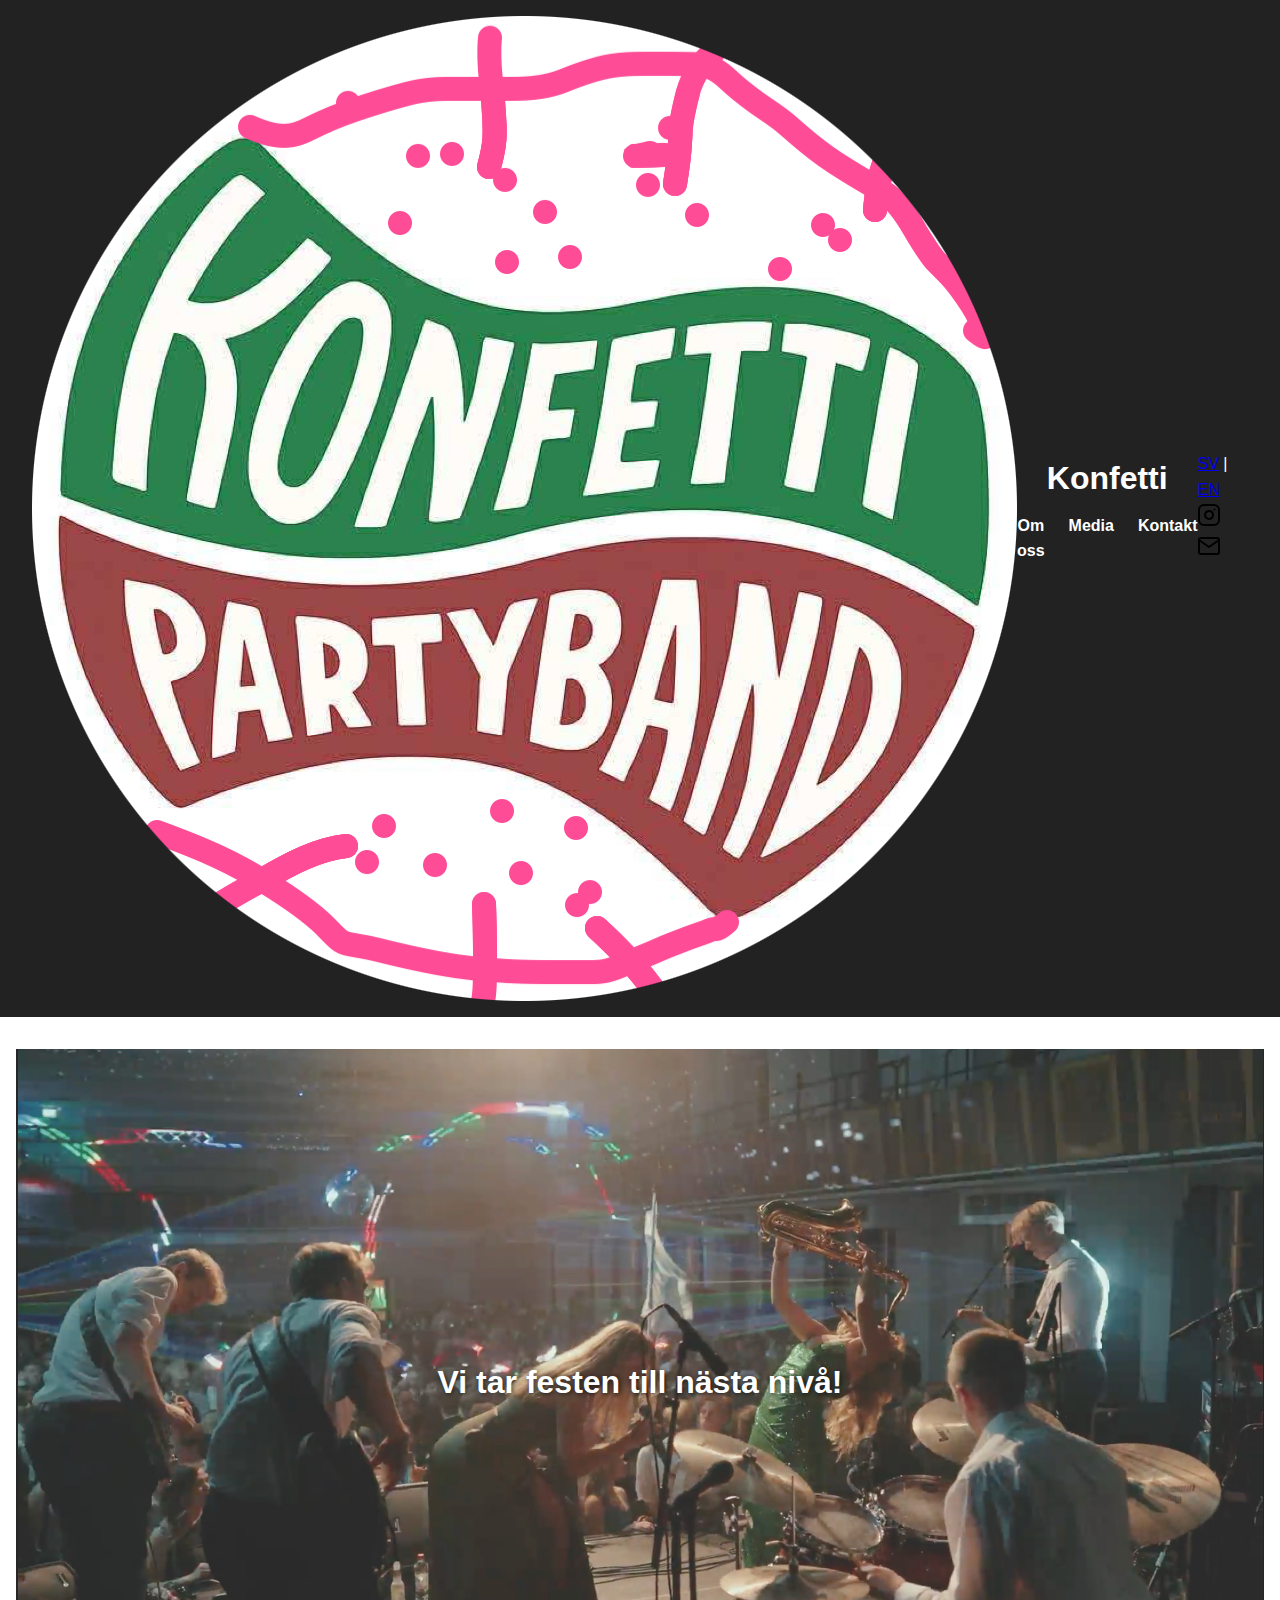
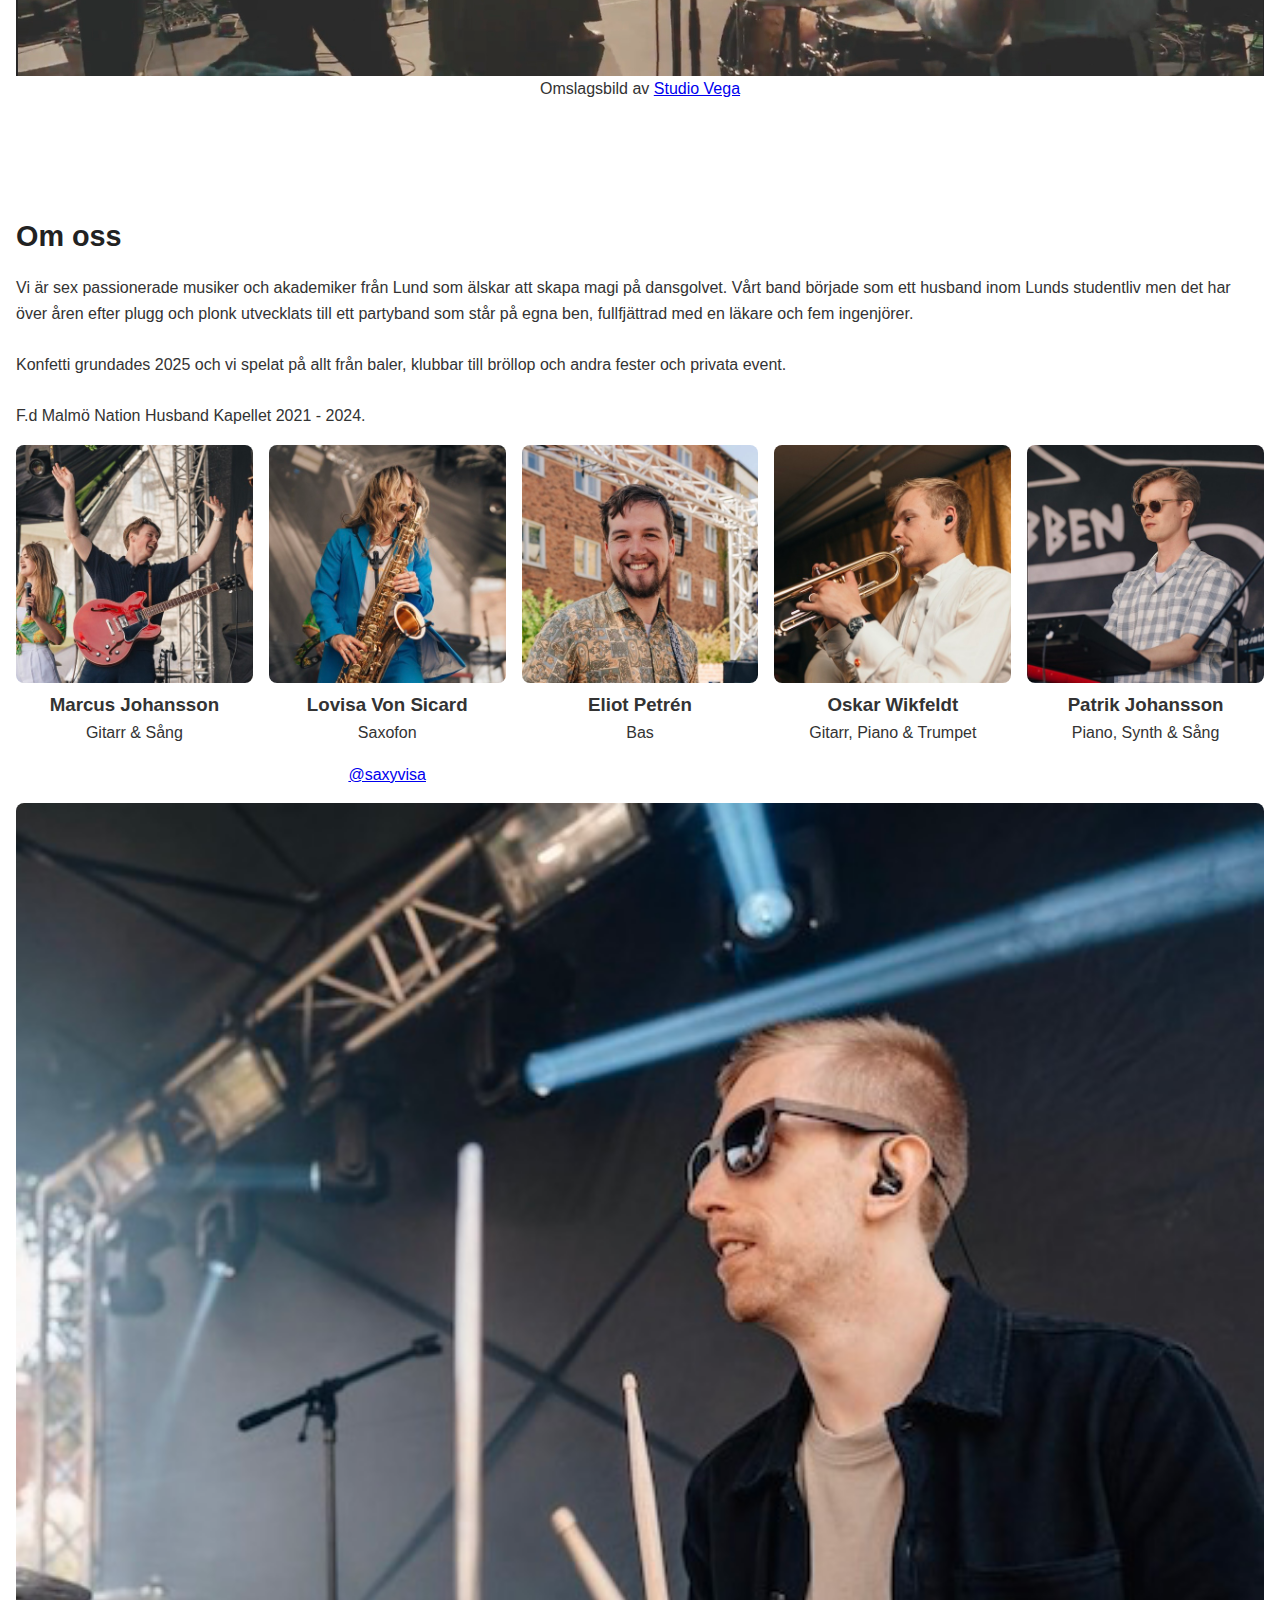
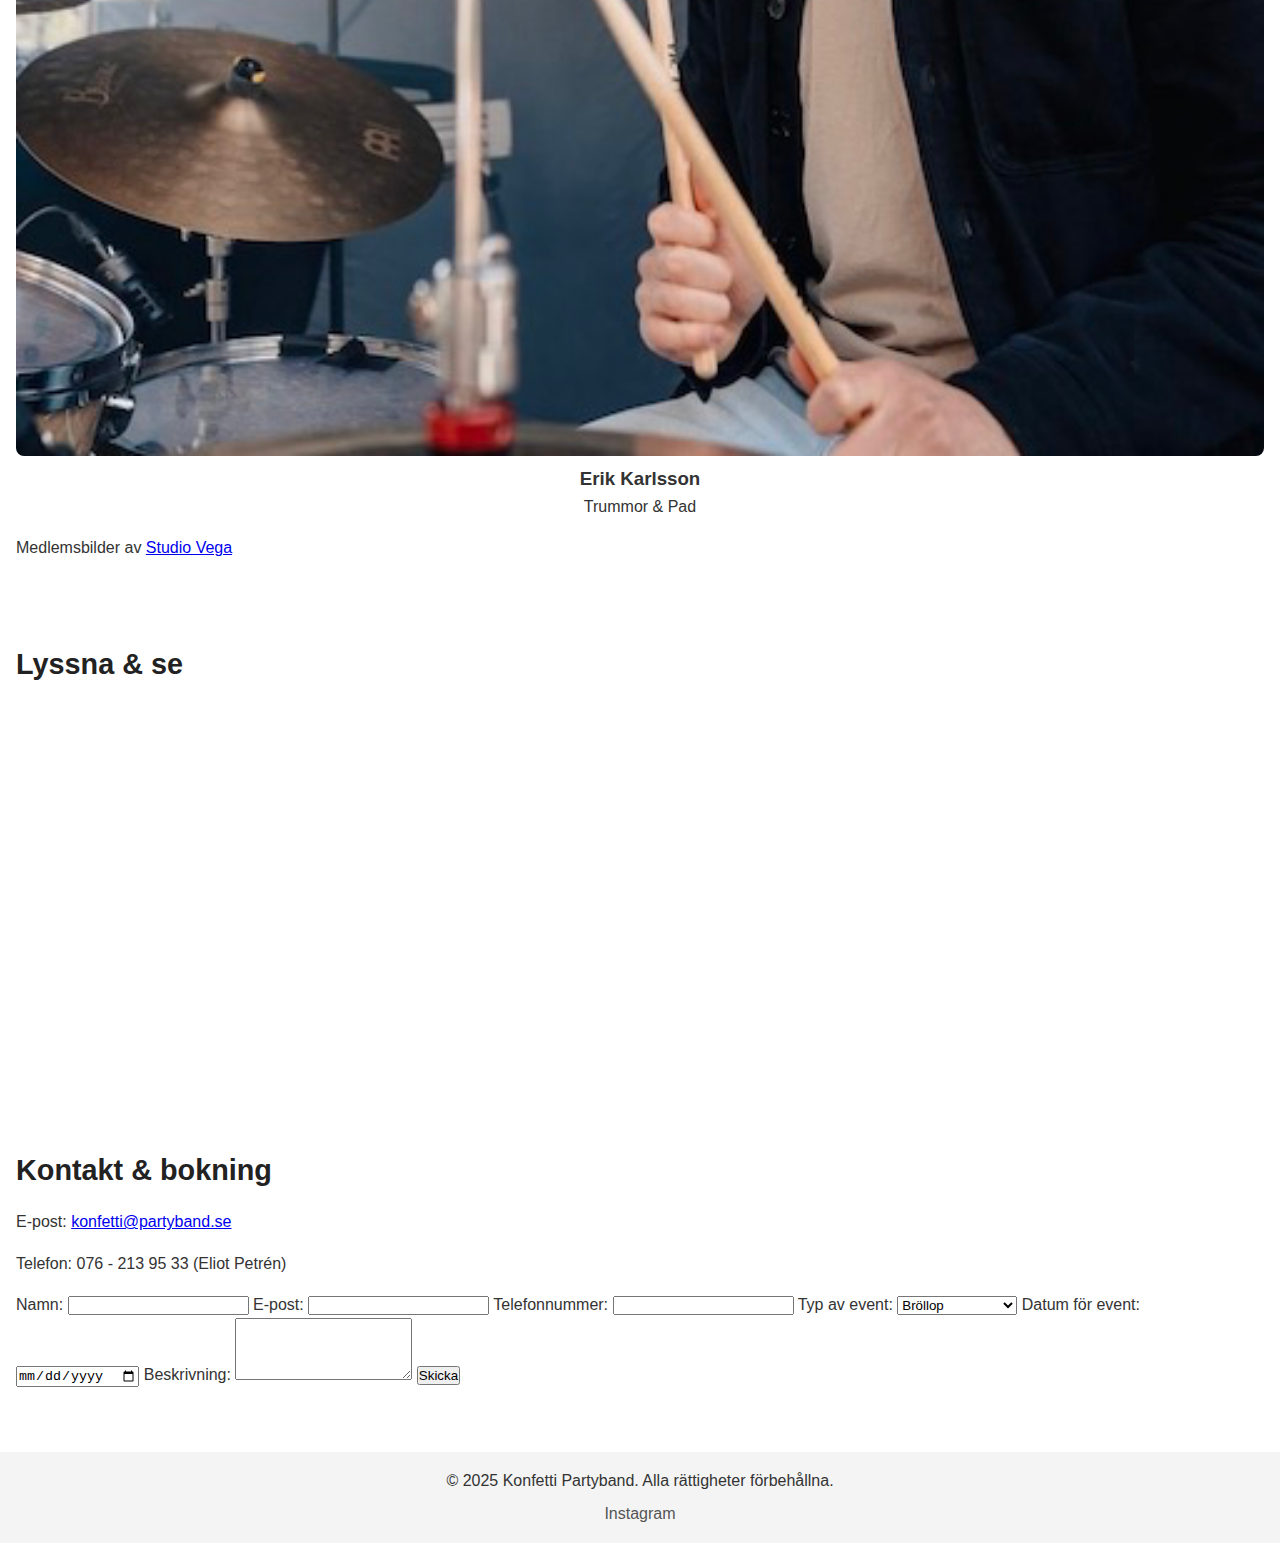
<file: index.html>
<!DOCTYPE html>
<html lang="sv">

<head>
  <meta charset="UTF-8" />
  <meta name="viewport" content="width=device-width, initial-scale=1.0" />
  <title>Konfetti</title>
  <link rel="stylesheet" href="css/style.css" />
  <link rel="alternate" href="https://yourdomain.com/index.html" hreflang="sv" />
  <link rel="alternate" href="https://yourdomain.com/index-en.html" hreflang="en" />


  <link rel="preconnect" href="https://fonts.googleapis.com">
<link rel="preconnect" href="https://fonts.gstatic.com" crossorigin>
<link href="https://fonts.googleapis.com/css2?family=DynaPuff:wght@400..700&display=swap" rel="stylesheet">
</head>

<body id="body">
  <header style="display: flex; justify-content: space-between; align-items: center; width: 100%;">
    <img src="images/konfetti.png" alt="Konfetti logotyp" class="logo"/>
    <div class="header-content" style="flex: 1; text-align: center;">
      <h1>Konfetti</h1>
      <nav>
        <ul style="justify-content: center;">
          <li><a href="#om-oss">Om oss</a></li>
          <li><a href="#media">Media</a></li>
          <li><a href="#kontakt">Kontakt</a></li>
        </ul>
      </nav>
    </div>
    <div class="header-buttons">
      <div class="header-lang">
        <a href="index.html">SV</a> |
        <a href="index-en.html">EN</a>
      </div>
      <a href="https://www.instagram.com/konfettipartyband" class="icon-button" target="_blank" rel="noopener">
        <img src="images/instagram.svg" alt="Instagram" />
      </a>
      <a href="mailto:konfetti@partyband.se" class="icon-button">
        <img src="images/mail.svg" alt="Mail" />
      </a>
    </div>
  </header>


  <!-- Hero-sektionen med placeholder-bild -->
  <section id="hero">
    <!-- Lägg en bild i images/hero.jpg eller använd en placeholder-länk tills vidare -->
    <img src="images/bandet.png" alt="Bandet på scen" />
    <h2>Vi tar festen till nästa nivå!</h2>
    <p class="photo-credit">
      Omslagsbild av
      <a href="https://instagram.com/studiovegahb" target="_blank" rel="noopener">
        Studio Vega
      </a>
    </p>
  </section>

  <!-- Sektion Om oss -->
  <section id="om-oss">
    <div class="container">
      <h2>Om oss</h2>
      <p>
        Vi är sex passionerade musiker och akademiker från Lund som älskar att skapa magi på dansgolvet. Vårt band
        började som ett husband inom Lunds studentliv men det har över åren efter plugg och plonk utvecklats till ett
        partyband
        som står på egna ben, fullfjättrad med en läkare och fem ingenjörer.
        <br><br> Konfetti grundades 2025 och vi spelat på allt från baler, klubbar till bröllop och andra fester och
        privata event.
        <br><br> F.d Malmö Nation Husband Kapellet 2021 - 2024.
      </p>
    </div>
    <div class="container">
      <div class="bandmedlemmar">
        <div class="medlem">
          <img src="images/marcus.png" alt="Bild på medlem 1" />
          <h3>Marcus Johansson</h3>
          <p>Gitarr & Sång</p>
        </div>
        <div class="medlem">
          <img src="images/lovisa.png" alt="Bild på medlem 2" />
          <h3>Lovisa Von Sicard</h3>
          <p>Saxofon</p>
          <!-- Här är hyperlänk till Lovisas Instagram -->
          <a href="https://instagram.com/saxyvisa" target="_blank" rel="noopener">
            @saxyvisa
          </a>
        </div>
        <!-- Eliot Petrén -->
        <div class="medlem">
          <!-- byt ut src till en bildfil du själv sparar under images/ (t.ex. eliot.jpg) -->
          <img src="images/eliot.png" alt="Eliot Petrén" />
          <h3>Eliot Petrén</h3>
          <p>Bas</p>
        </div>
        <!-- Oskar Wikfeldt -->
        <div class="medlem">
          <img src="images/oskar.png" alt="Oskar Wikfeldt" />
          <h3>Oskar Wikfeldt</h3>
          <p>Gitarr, Piano &amp; Trumpet</p>
        </div>
        <!-- Patrik Johansson -->
        <div class="medlem">
          <img src="images/patrik.png" alt="Patrik Johansson" />
          <h3>Patrik Johansson</h3>
          <p>Piano, Synth &amp; Sång</p>
        </div>
        <!-- Erik Karlsson -->
        <div class="medlem">
          <img src="images/erik.png" alt="Erik Karlsson" />
          <h3>Erik Karlsson</h3>
          <p>Trummor &amp; Pad</p>
        </div>
        <!-- Om du vill lägga till fler, kopiera mallen ovan och ändra namn/roll -->
      </div>
      <p class="photo-credit">
        Medlemsbilder av
        <a href="https://instagram.com/studiovegahb" target="_blank" rel="noopener">
          Studio Vega
        </a>
      </p>
    </div>
  </section>

  <!-- Sektion Media -->
  <section id="media" class="container">
    <h2>Lyssna & se</h2>
    <div class="media-embed">
      <!-- Spotify och YouTube inbäddning -->
      <iframe src="https://open.spotify.com/embed/playlist/7mhgYWMUVLKnpceCPE7KLG?si=27d095fb53e64abd" width="300"
        height="380" frameborder="0" allowtransparency="true" allow="encrypted-media"></iframe>
      <iframe width="300" height="169" src="https://www.youtube.com/embed/v7nJJm3A0NA" frameborder="0"
        allow="accelerometer; autoplay; clipboard-write; encrypted-media; gyroscope; picture-in-picture"
        allowfullscreen></iframe>
    </div>
  </section>

  <!-- Sektion Kontakt -->
  <section id="kontakt" class="container">
    <h2>Kontakt & bokning</h2>
    <p>E-post: <a href="mailto:konfetti@partyband.se">konfetti@partyband.se</a></p>
    <p>Telefon: 076 - 213 95 33 (Eliot Petrén)</p>
    <form class="contact-form" action="mailto:konfetti@partyband.se" method="post" enctype="text/plain">
      <label for="namn">Namn:</label>
      <input type="text" id="namn" name="Namn" required>

      <label for="epost">E-post:</label>
      <input type="email" id="epost" name="E-post" required>

      <label for="telefon">Telefonnummer:</label>
      <input type="tel" id="telefon" name="Telefon">

      <label for="eventtyp">Typ av event:</label>
      <select id="eventtyp" name="Typ av event">
        <option value="Bröllop">Bröllop</option>
        <option value="Företagsevent">Företagsevent</option>
        <option value="Födelsedagsfest">Födelsedagsfest</option>
        <option value="Festival">Festival</option>
        <option value="Annat">Annat</option>
      </select>

      <label for="datum">Datum för event:</label>
      <input type="date" id="datum" name="Datum">

      <label for="beskrivning">Beskrivning:</label>
      <textarea id="beskrivning" name="Beskrivning" rows="4"></textarea>

      <button type="submit">Skicka</button>
    </form>
  </section>

  <!-- Footer -->
  <footer>
    <p>&copy; 2025 Konfetti Partyband. Alla rättigheter förbehållna.</p>
    <ul class="sociala-medier">
      <li><a href="https://www.instagram.com/konfettipartyband">Instagram</a></li>
    </ul>
  </footer>

  <!-- Koppla eventuellt JavaScript -->
  <script src="js/confetti.min.js"></script>
  <script src="js/script.js"></script>
</body>

</html>
</file>
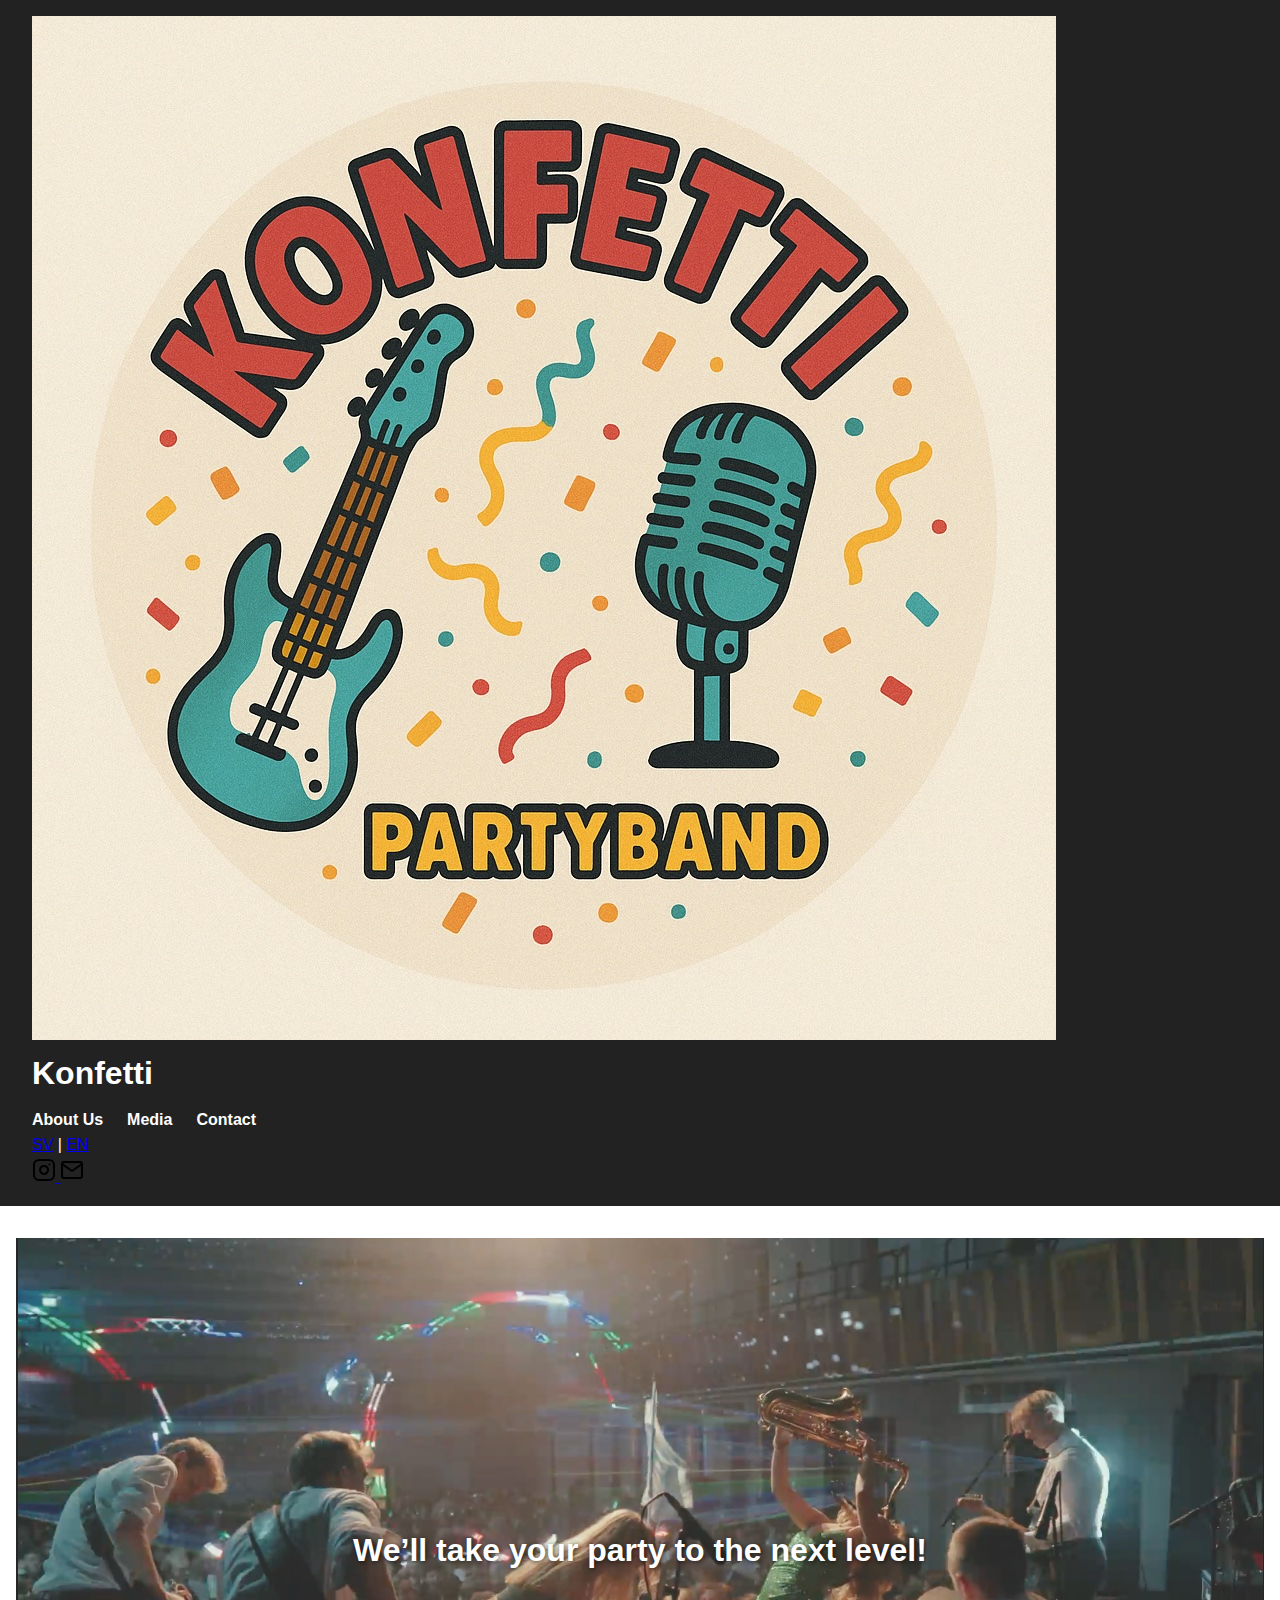
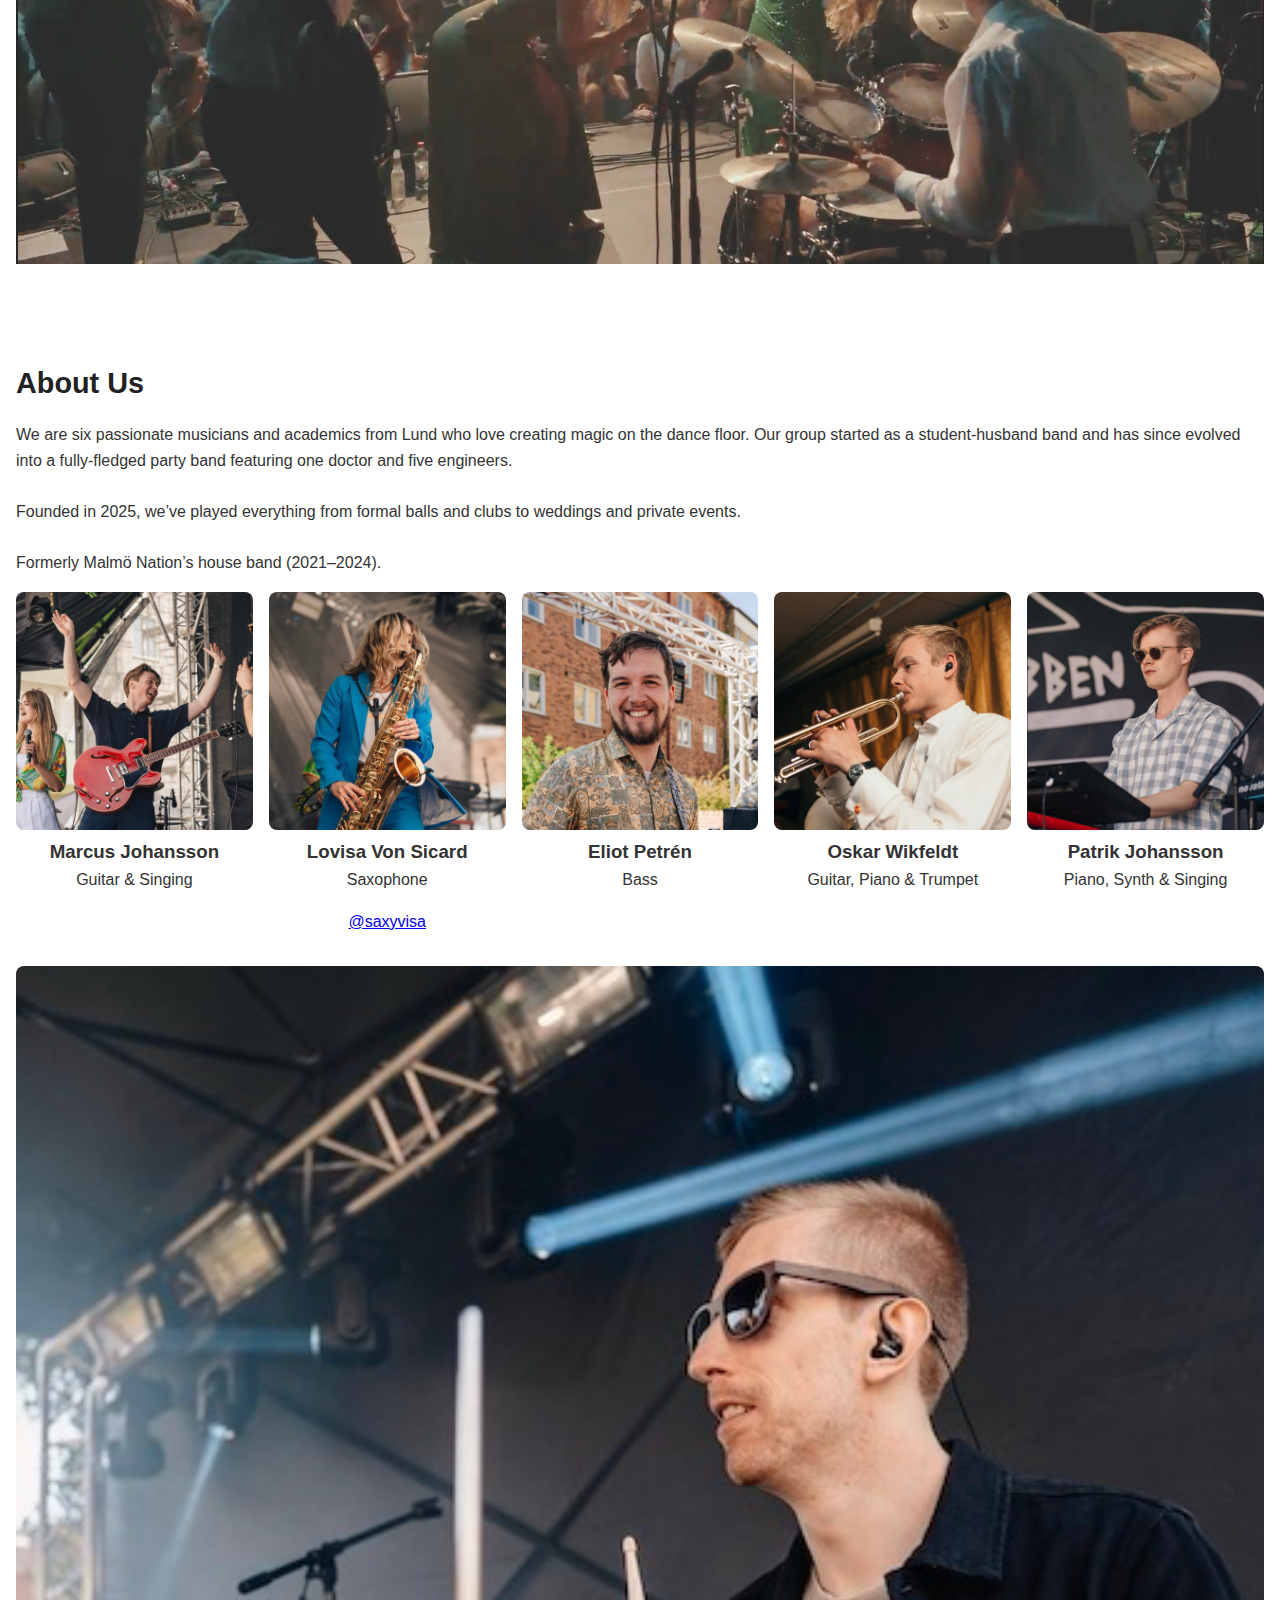
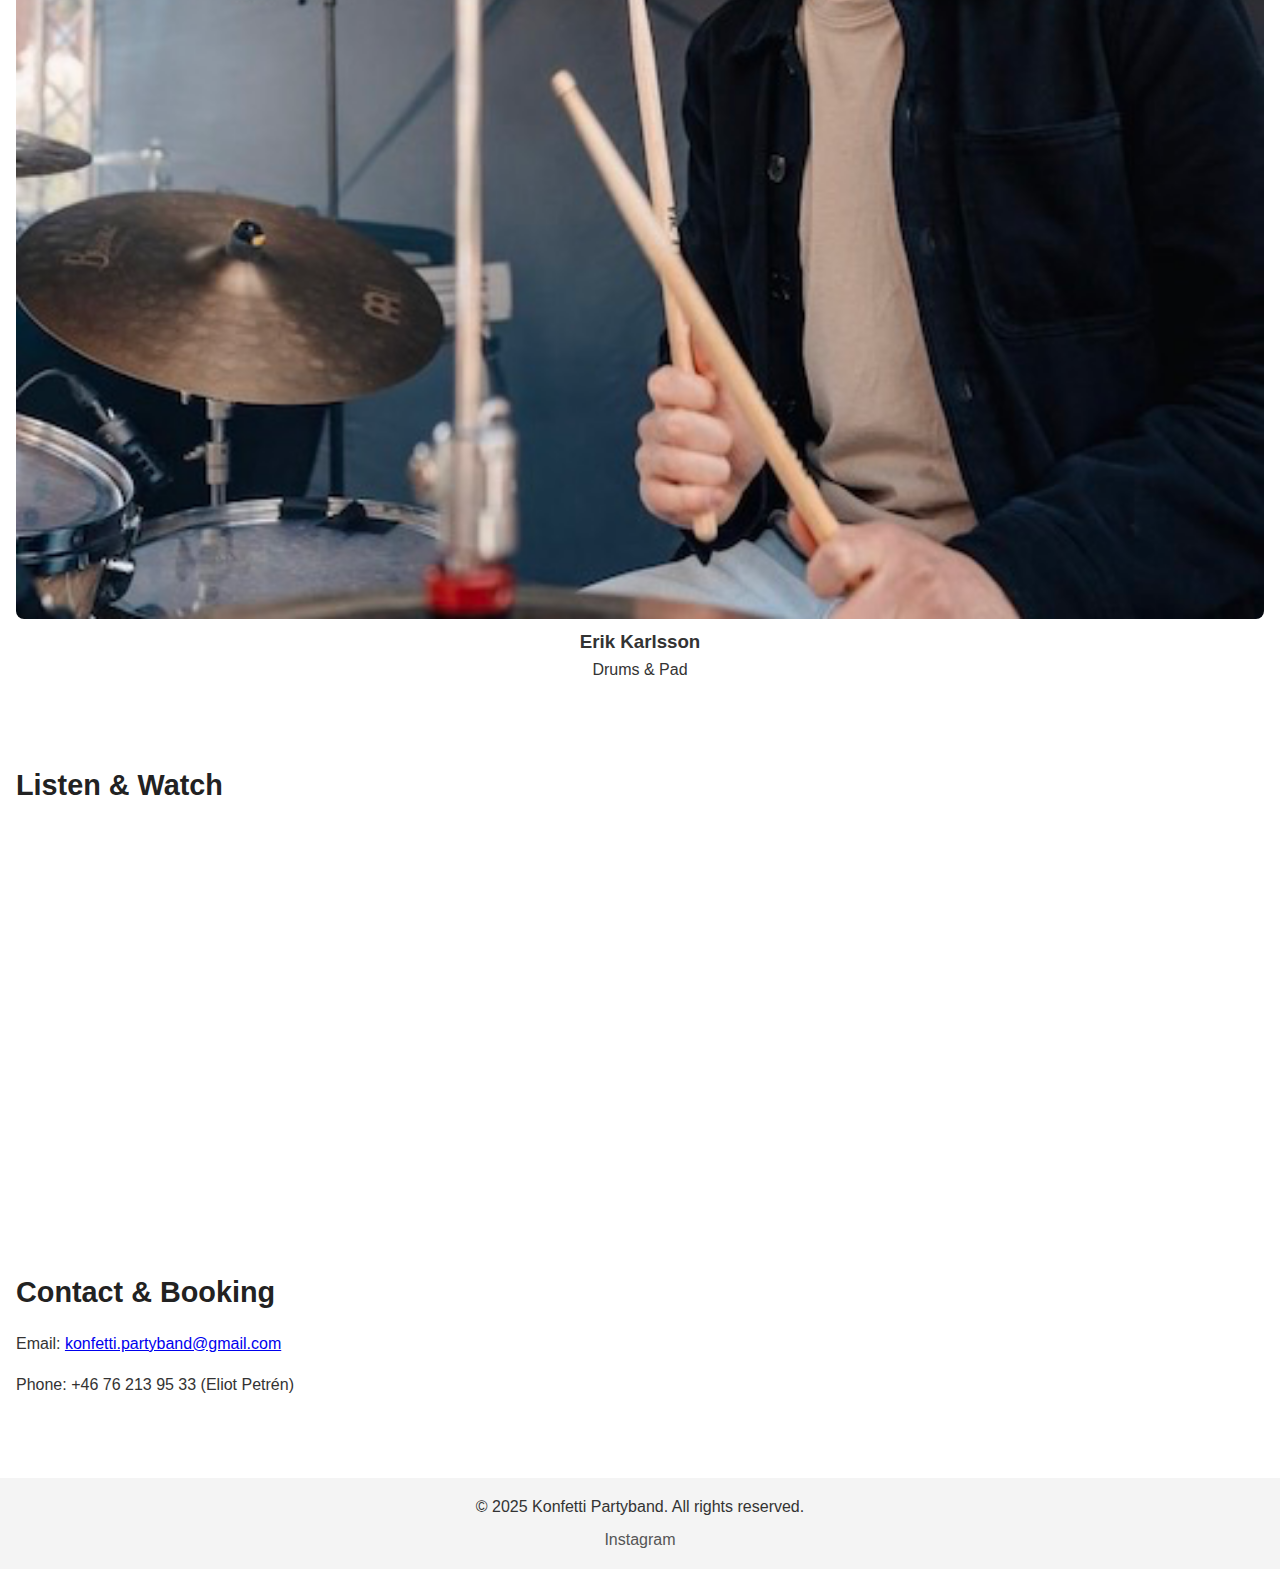
<file: index-en.html>
<!-- index-en.html (English) -->
<!DOCTYPE html>
<html lang="en">
<head>
  <meta charset="UTF-8" />
  <meta name="viewport" content="width=device-width, initial-scale=1.0" />
  <title>Konfetti</title>
  <link rel="stylesheet" href="css/style.css" />
  <link rel="alternate" href="https://yourdomain.com/index.html" hreflang="sv" />
  <link rel="alternate" href="https://yourdomain.com/index-en.html" hreflang="en" />
</head>
<body>
  <header>
    <img src="images/konfetti.jpg" alt="Konfetti logo" class="logo" />
    <div class="header-content">
      <h1>Konfetti</h1>
      <nav>
        <ul>
          <li><a href="#about-us">About Us</a></li>
          <li><a href="#media">Media</a></li>
          <li><a href="#contact">Contact</a></li>
        </ul>
      </nav>
    </div>
    <div class="header-buttons">
      <div class="header-lang">
        <a href="index.html">SV</a> |
        <a href="index-en.html">EN</a>
      </div>
      <a href="https://www.instagram.com/konfettipartyband" class="icon-button" target="_blank" rel="noopener">
        <img src="images/instagram.svg" alt="Instagram" />
      </a>
      <a href="mailto:konfetti.partyband@gmail.com" class="icon-button">
        <img src="images/mail.svg" alt="Email" />
      </a>
    </div>
  </header>

  <!-- Hero -->
  <section id="hero">
    <img src="images/bandet.png" alt="The band on stage" />
    <h2>We’ll take your party to the next level!</h2>
  </section>

  <!-- About Us -->
  <section id="about-us">
    <h2>About Us</h2>
    <p>
      We are six passionate musicians and academics from Lund who love creating magic on the dance floor.
      Our group started as a student-husband band and has since evolved into a fully-fledged party band
      featuring one doctor and five engineers.
      <br><br> Founded in 2025, we’ve played everything from formal balls and clubs to weddings and private events.
      <br><br> Formerly Malmö Nation’s house band (2021–2024).
    </p>
    <div class="bandmedlemmar">
      <div class="medlem">
        <img src="images/marcus.png" alt="Bild på medlem 1" />
        <h3>Marcus Johansson</h3>
        <p>Guitar &amp; Singing</p>
      </div>
      <div class="medlem">
        <img src="images/lovisa.png" alt="Bild på medlem 2" />
        <h3>Lovisa Von Sicard</h3>
        <p>Saxophone</p>
        <!-- Här är hyperlänk till Lovisas Instagram -->
        <p>
          <a href="https://instagram.com/saxyvisa" target="_blank" rel="noopener">
            @saxyvisa
          </a>
        </p>
      </div>
      <!-- Eliot Petrén -->
    <div class="medlem">
      <!-- byt ut src till en bildfil du själv sparar under images/ (t.ex. eliot.jpg) -->
      <img src="images/eliot.png" alt="Eliot Petrén" />
      <h3>Eliot Petrén</h3>
      <p>Bass</p>
    </div>
    <!-- Oskar Wikfeldt -->
    <div class="medlem">
      <img src="images/oskar.png" alt="Oskar Wikfeldt" />
      <h3>Oskar Wikfeldt</h3>
      <p>Guitar, Piano &amp; Trumpet</p>
    </div>
    <!-- Patrik Johansson -->
    <div class="medlem">
      <img src="images/patrik.png" alt="Patrik Johansson" />
      <h3>Patrik Johansson</h3>
      <p>Piano, Synth &amp; Singing</p>
    </div>
  <!-- Erik Karlsson -->
    <div class="medlem">
      <img src="images/erik.png" alt="Erik Karlsson" />
      <h3>Erik Karlsson</h3>
      <p>Drums &amp; Pad</p>
    </div>
    <!-- Om du vill lägga till fler, kopiera mallen ovan och ändra namn/roll -->
    </div>
  </section>

  <!-- Media -->
  <section id="media">
    <h2>Listen & Watch</h2>
    <div class="media-embed">
      <iframe
        src="https://open.spotify.com/embed/playlist/4e0Gn3Dr8eGCo3wzNOJn60"
        width="300" height="380"
        frameborder="0" allow="encrypted-media">
      </iframe>
      <iframe
        width="300" height="169"
        src="https://www.youtube.com/embed/v7nJJm3A0NA"
        frameborder="0"
        allow="accelerometer; autoplay; clipboard-write; encrypted-media; gyroscope; picture-in-picture"
        allowfullscreen>
      </iframe>
    </div>
  </section>

  <!-- Contact -->
  <section id="contact">
    <h2>Contact & Booking</h2>
    <p>Email: <a href="mailto:konfetti.partyband@gmail.com">konfetti.partyband@gmail.com</a></p>
    <p>Phone: +46 76 213 95 33 (Eliot Petrén)</p>
  </section>

  <!-- Footer -->
  <footer>
    <p>&copy; 2025 Konfetti Partyband. All rights reserved.</p>
    <ul class="sociala-medier">
      <li><a href="https://www.instagram.com/konfettipartyband">Instagram</a></li>
    </ul>
  </footer>

  <script src="js/script.js"></script>
</body>
</html>
</file>
<file: css/style.css>
/* Reset-enkelhet */
* {
  margin: 0;
  padding: 0;
  box-sizing: border-box;
}

body {
  font-family: Arial, sans-serif;
  line-height: 1.6;
  color: #333;
}

/* Header och nav-styling */
header {
  background-color: #222;
  color: #fff;
  padding: 1rem 2rem;
}

header h1 {
  margin-bottom: 0.5rem;
}

nav ul {
  list-style: none;
  display: flex;
  gap: 1.5rem;
}

nav a {
  color: #fff;
  text-decoration: none;
  font-weight: bold;
}

nav a:hover {
  text-decoration: underline;
}

/* Hero-sektionen */
#hero {
  position: relative;
  text-align: center;
  margin-bottom: 2rem;
}

#hero img {
  width: 100%;
  height: auto;
  display: block;
  opacity: 0.85;
}

#hero h2 {
  position: absolute;
  top: 50%;
  left: 50%;
  transform: translate(-50%, -50%);
  color: #fff;
  font-size: 2rem;
  text-shadow: 1px 1px 5px rgba(0, 0, 0, 0.7);
}

/* Sektioner generellt */
section {
  padding: 2rem 1rem;
}

h2 {
  margin-bottom: 1rem;
  font-size: 1.8rem;
  color: #222;
}

p {
  margin-bottom: 1rem;
}

/* Om oss – bandmedlemmar */
.bandmedlemmar {
  display: flex;
  flex-wrap: wrap;
  gap: 1rem;
}

.bandmedlemmar .medlem {
  flex: 1 1 200px;
  text-align: center;
}

.bandmedlemmar img {
  width: 100%;
  height: auto;
  border-radius: 8px;
}

/* Spelschema */
#spelschema ul {
  list-style: disc inside;
  margin-left: 1rem;
}

/* Media-inbäddningar */
.media-embed {
  display: flex;
  flex-wrap: wrap;
  gap: 1rem;
}

.media-embed iframe {
  border: none;
}

/* Footer */
footer {
  background-color: #f4f4f4;
  text-align: center;
  padding: 1rem;
  margin-top: 2rem;
}

footer p {
  margin-bottom: 0.5rem;
}

.sociala-medier {
  list-style: none;
  display: flex;
  justify-content: center;
  gap: 1rem;
  padding: 0;
}

.sociala-medier a {
  color: #555;
  text-decoration: none;
}

.sociala-medier a:hover {
  text-decoration: underline;
}

/* Enkel responsivitet */
@media (max-width: 600px) {
  .bandmedlemmar {
    flex-direction: column;
  }
  #hero h2 {
    font-size: 1.4rem;
  }
  nav ul {
    flex-direction: column;
    gap: 0.75rem;
  }
}
</file>
